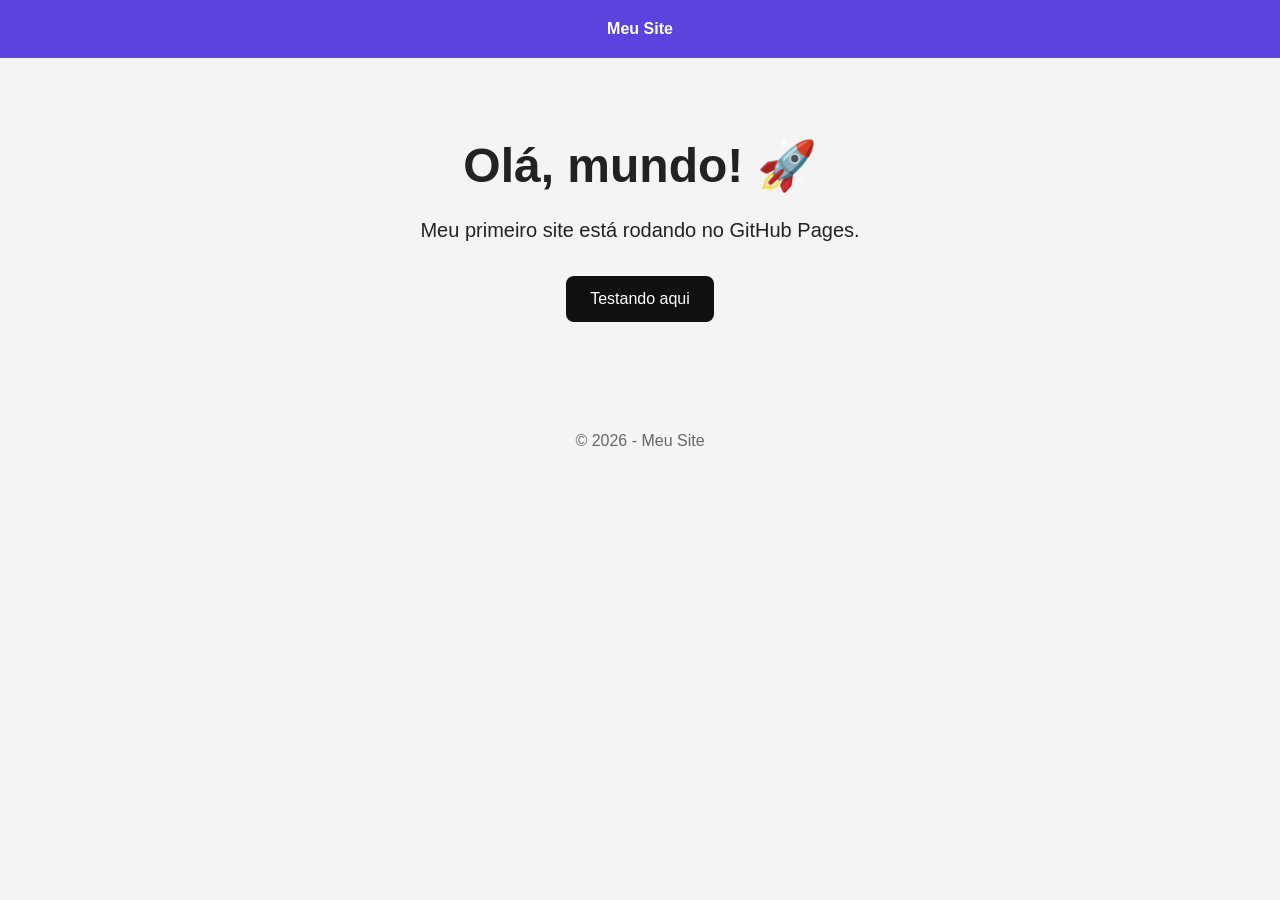
<file: index.html>
<!DOCTYPE html>
<html lang="pt-BR">
<head>
    <meta charset="UTF-8">

    <meta name="viewport" content="width=device-width, initial-scale=1.0">

    <title>Meu primeiro site</title>

    <style>
        * {
            box-sizing: border-box;
            margin: 0;
            padding: 0;
        }

        body {
            font-family: Arial, sans-serif;
            background: #f4f4f4;
            color: #222;
        }

        header {
            background: #5945dd;
            color: white;
            padding: 20px;
            text-align: center;
        }

        main {
            max-width: 900px;
            margin: 60px auto;
            padding: 20px;
            text-align: center;
        }

        h1 {
            font-size: 48px;
            margin-bottom: 20px;
        }

        p {
            font-size: 20px;
            line-height: 1.6;
            margin-bottom: 30px;
        }

        .botao {
            display: inline-block;
            padding: 14px 24px;
            background: #111;
            color: white;
            text-decoration: none;
            border-radius: 8px;
        }

        .botao:hover {
            background: #333;
        }

        footer {
            text-align: center;
            padding: 30px;
            color: #666;
        }
    </style>
</head>

<body>

    <header>
        <strong>Meu Site</strong>
    </header>

    <main>
        <h1>Olá, mundo! 🚀</h1>

        <p>
            Meu primeiro site está rodando no GitHub Pages.
        </p>

        <a href="game/startgame.html" class="botao">
            Testando aqui
        </a>
    </main>

    <footer>
        © 2026 - Meu Site
    </footer>

</body>
</html>
</file>
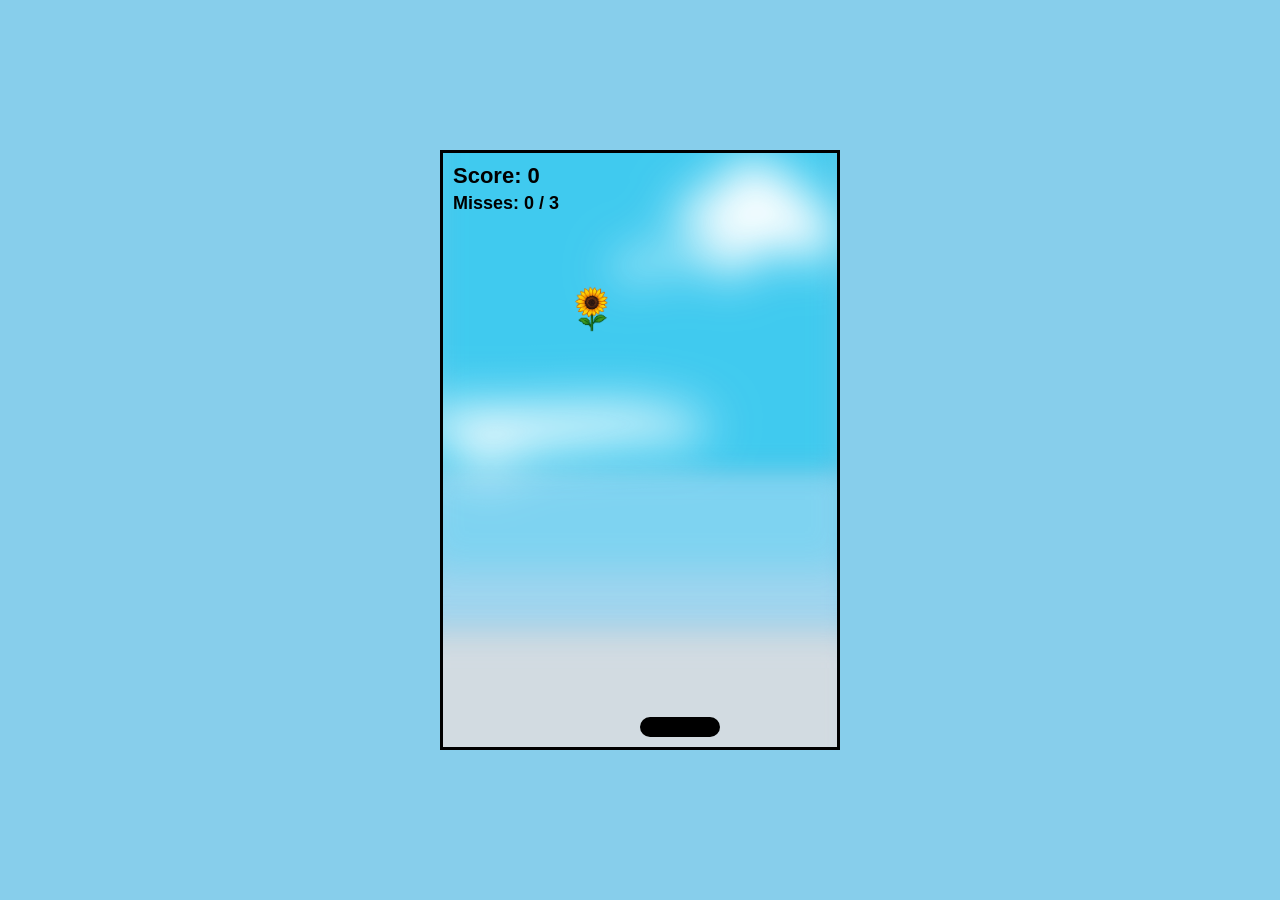
<file: game/main.html>
<!DOCTYPE html>
<html lang="en">
<head>
    <meta charset="UTF-8">
    <meta name="viewport" content="width=device-width, initial-scale=1.0">

    <title>Catch the Falling Objects</title>

    <link rel="stylesheet" href="style.css">
</head>

<body>

    <div id="game-wrapper">

        <!-- Jogo -->
        <div id="game-container">

            <div id="catcher"></div>

            <div id="falling-object"></div>

            <div id="score">
                Score: 0
            </div>

            <div id="misses">
                Misses: 0 / 3
            </div>

            <!-- Tela de Game Over (se perder 3)-->
            <div id="game-over">

                <h1>Game Over!</h1>

                <p id="final-score">
                    Score: 0
                </p>

                <button id="restartButton">
                    🔄 Play Again
                </button>

            </div>

        </div>

        <!-- Controles mobile -->
        <div id="mobile-controls">

            <button id="leftButton">
                ⬅️
            </button>

            <button id="rightButton">
                ➡️
            </button>

        </div>

    </div>

    <script src="script.js"></script>

</body>
</html>
</file>
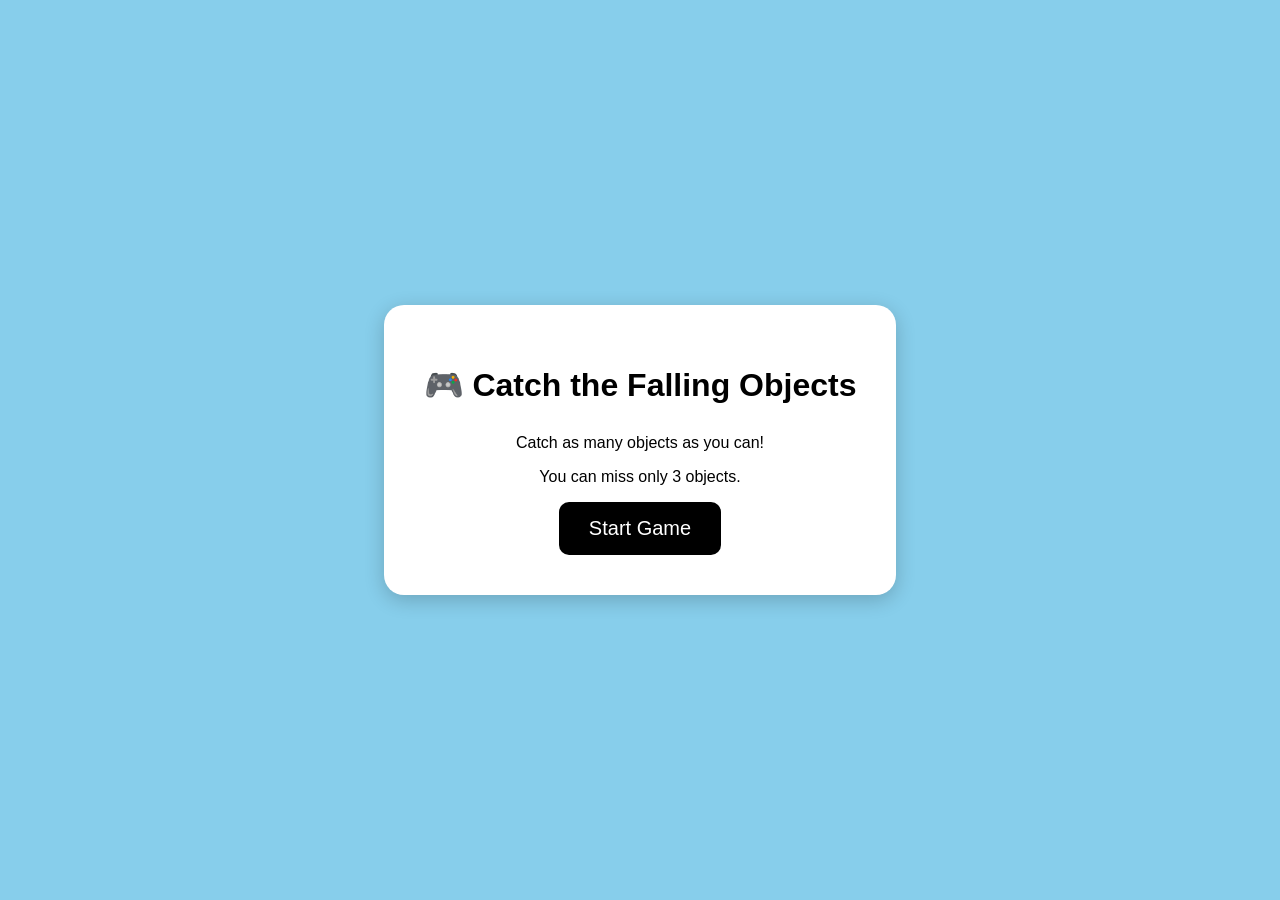
<file: game/startgame.html>
<!DOCTYPE html>
<html lang="en">

<head>

    <meta charset="UTF-8">

    <meta
        name="viewport"
        content="width=device-width, initial-scale=1.0"
    >

    <title>Catch the Falling Objects</title>

    <style>

        body {
            margin: 0;

            height: 100vh;

            display: flex;

            justify-content: center;

            align-items: center;

            background-color: #87ceeb;

            font-family: Arial, sans-serif;
        }

        #startPage {
            text-align: center;

            background-color: white;

            padding: 40px;

            border-radius: 20px;

            box-shadow: 0 5px 20px
                rgba(0, 0, 0, 0.2);
        }

        h1 {
            margin-bottom: 30px;
        }

        #startButton {
            padding: 15px 30px;

            font-size: 20px;

            border: none;

            border-radius: 10px;

            background-color: black;

            color: white;

            cursor: pointer;
        }

        #startButton:hover {
            transform: scale(1.05);
        }

    </style>

</head>

<body>

    <div id="startPage">

        <h1>
            🎮 Catch the Falling Objects
        </h1>

        <p>
            Catch as many objects as you can!
        </p>

        <p>
            You can miss only 3 objects.
        </p>

        <a href="main.html">

            <button id="startButton">
                Start Game
            </button>

        </a>

    </div>

</body>

</html>
</file>
<file: game/style.css>
* {
    box-sizing: border-box;
}

body {
    margin: 0;
    padding: 0;

    overflow: hidden;

    display: flex;
    justify-content: center;
    align-items: center;

    min-height: 100vh;

    background-color: #87ceeb;

    font-family: Arial, sans-serif;
}

#game-wrapper {
    display: flex;
    flex-direction: column;
    align-items: center;
}

/* =========================
   GAME
========================= */

#game-container {
    position: relative;

    width: 400px;
    height: 600px;

    background-image: url("images/background.png");
    background-position: center;
    background-repeat: no-repeat;
    background-size: cover;

    border: 3px solid black;

    overflow: hidden;
}

/* =========================
   CATCHER
========================= */

#catcher {
    position: absolute;

    bottom: 10px;
    left: 50%;

    width: 80px;
    height: 20px;

    background-color: black;

    border-radius: 10px;
}

/* =========================
   FALLING OBJECT
========================= */

#falling-object {
    position: absolute;

    top: 0;
    left: 50%;

    width: 50px;
    height: 50px;

    background-position: center;
    background-repeat: no-repeat;
    background-size: contain;
}

/* =========================
   SCORE
========================= */

#score {
    position: absolute;

    top: 10px;
    left: 10px;

    font-size: 22px;
    font-weight: bold;
}

/* =========================
   MISSES
========================= */

#misses {
    position: absolute;

    top: 40px;
    left: 10px;

    font-size: 18px;
    font-weight: bold;
}

/* =========================
   GAME OVER
========================= */

#game-over {
    position: absolute;

    top: 0;
    left: 0;

    width: 100%;
    height: 100%;

    display: none;

    flex-direction: column;
    justify-content: center;
    align-items: center;

    background-color: rgba(0, 0, 0, 0.8);

    color: white;

    text-align: center;

    z-index: 10;
}

#game-over h1 {
    font-size: 42px;

    margin: 0 0 10px;
}

#final-score {
    font-size: 24px;

    margin: 10px 0 25px;
}

#restartButton {
    padding: 12px 24px;

    font-size: 18px;

    border: none;
    border-radius: 10px;

    background-color: white;

    cursor: pointer;
}

#restartButton:hover {
    transform: scale(1.05);
}

/* =========================
   MOBILE CONTROLS
========================= */

#mobile-controls {
    display: flex;

    justify-content: center;

    gap: 30px;

    margin-top: 20px;
}

#mobile-controls button {
    width: 100px;
    height: 65px;

    font-size: 32px;

    border: 2px solid black;

    border-radius: 12px;

    background-color: white;

    cursor: pointer;

    /*
       Evita que o navegador interprete
       o toque como scroll/zoom.
    */
    touch-action: none;

    user-select: none;
}

#mobile-controls button:active {
    background-color: #ddd;

    transform: scale(0.95);
}

/* =========================
   MOBILE
========================= */

@media (max-width: 600px) {

    #game-container {
        width: 90vw;
        height: 75vh;

        max-width: 400px;
        max-height: 600px;
    }

    #mobile-controls button {
        width: 110px;
        height: 70px;

        font-size: 34px;
    }
}

/* Em telas grandes, esconde os controles mobile */

@media (min-width: 768px) {

    #mobile-controls {
        display: none;
    }

}
</file>
